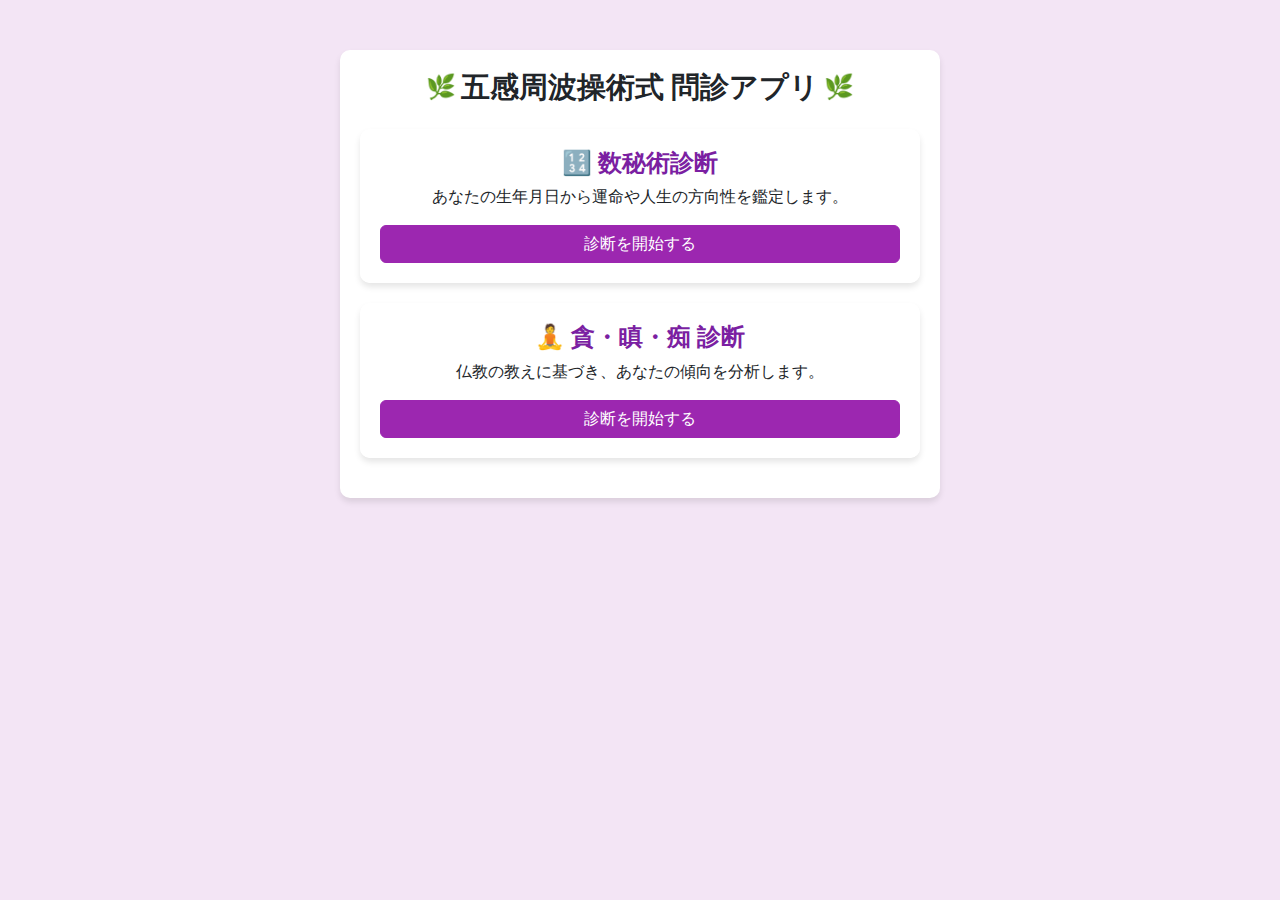
<file: numerology_flask/templates/index.html>
<!DOCTYPE html>
<html lang="ja">
<head>
    <meta charset="UTF-8">
    <meta name="viewport" content="width=device-width, initial-scale=1">
    <title>診断選択ページ</title>
    <link rel="stylesheet" href="https://cdn.jsdelivr.net/npm/bootstrap@5.3.0/dist/css/bootstrap.min.css">
    <style>
        body {
            background-color: #f3e5f5;
            font-family: 'Noto Serif JP', serif;
        }
        .container {
            max-width: 600px;
            margin-top: 50px;
            background: #fff;
            padding: 20px;
            border-radius: 10px;
            box-shadow: 0px 4px 6px rgba(0, 0, 0, 0.1);
            text-align: center;
        }
        .card {
            margin-bottom: 20px;
            border-radius: 10px;
            border: none;
            background: rgba(255, 255, 255, 0.9);
            box-shadow: 0px 4px 6px rgba(0, 0, 0, 0.1);
            padding: 20px;
        }
        .card-title {
            font-weight: bold;
            font-size: 1.5rem;
            color: #7b1fa2;
        }
        .btn-primary {
            width: 100%;
            background-color: #9c27b0;
            border-color: #9c27b0;
        }
        .btn-primary:hover {
            background-color: #6a1b9a;
            border-color: #6a1b9a;
        }
    </style>
    <style>
        /* スマホでも崩れないタイトルデザイン */
        .title {
            display: flex;
            justify-content: center;
            align-items: center;
            font-weight: bold;
            text-align: center;
            font-size: 1.8rem; /* 基本サイズ */
            line-height: 1.2; /* 行間調整 */
            flex-wrap: wrap; /* 必要なら折り返し */
        }
    
        /* アイコン（🌿）のサイズ調整 */
        .leaf-icon {
            font-size: 1.5rem;
            margin: 0 5px; /* アイコンの間隔を調整 */
        }
    
        /* スマホ対応: 画面が狭いときはフォントサイズを縮小 */
        @media screen and (max-width: 600px) {
            .title {
                font-size: 1.4rem; /* スマホでは少し小さく */
            }
            .leaf-icon {
                font-size: 1.2rem;
            }
        }
    </style>
</head>
<body>
    <div class="container">
        <!-- 🌿 アイコンとテキストをバランスよく配置 -->
        <h1 class="text-center mb-4 title">
            <span class="leaf-icon">🌿</span>
            <span class="title-text">五感周波操術式 問診アプリ</span>
            <span class="leaf-icon">🌿</span>
        </h1>
    
        <div class="card">
            <h3 class="card-title">🔢 数秘術診断</h3>
            <p>あなたの生年月日から運命や人生の方向性を鑑定します。</p>
            <a href="http://127.0.0.1:5001/" class="btn btn-primary">診断を開始する</a>
        </div>
    
        <div class="card">
            <h3 class="card-title">🧘 貪・瞋・痴 診断</h3>
            <p>仏教の教えに基づき、あなたの傾向を分析します。</p>
            <a href="http://127.0.0.1:5002/" class="btn btn-primary">診断を開始する</a>
        </div>
    </div>
    
</body>
</html>
</file>
